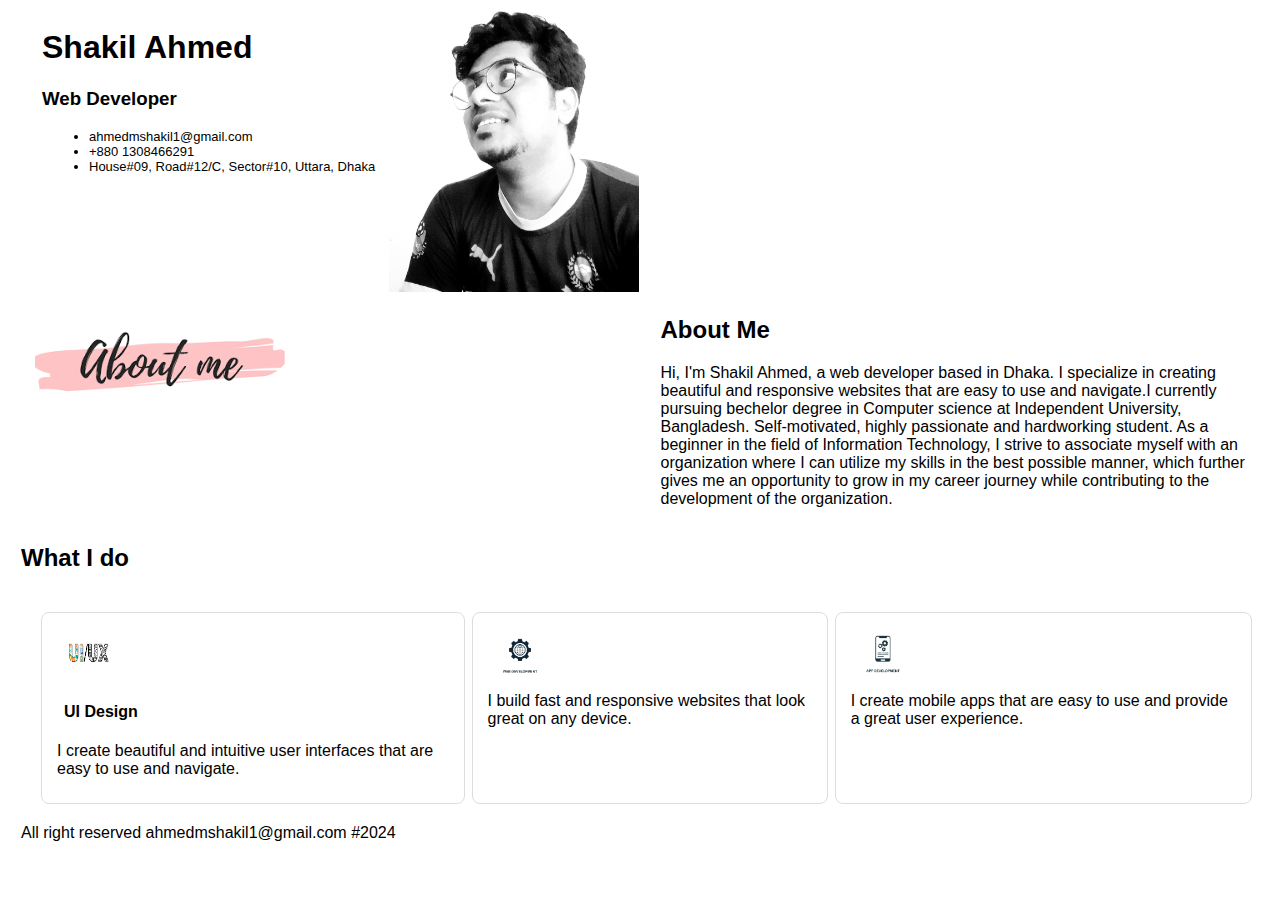
<file: index.html>
<!DOCTYPE html>
<html lang="en">
<head>
    <meta charset="UTF-8">
    <meta name="viewport" content="width=device-width, initial-scale=1.0">
    <title>Shakil Ahmed-Web Developer IUB</title>
    <link rel="stylesheet" href="styles.css">
</head>
<body>

<header>
    <div class="nav">
        <div class="headername">
            <h1>Shakil Ahmed</h1>
            <h3> Web Developer</h3>
            <ul>
                <li>ahmedmshakil1@gmail.com</li>
                <li>+880 1308466291</li>
                <li>House#09, Road#12/C, Sector#10, Uttara, Dhaka</li>
            </ul>

        </div>
        <div>
            <img src="/images/shakil.jpg" alt="Shakil Ahmed">  
        </div>
    </div>
    
</header>


<div class="container">
    <div id="pic">
        <img src="/images/aboutme.png" alt="Shakil Ahmed">
    </div>
    <div id="about-me">
 
        <h2>About Me</h2>        
        <p>Hi, I'm Shakil Ahmed, a web developer based in Dhaka. I specialize in creating beautiful and responsive websites that are easy to use and navigate.I currently pursuing bechelor degree in Computer science at Independent University, Bangladesh. Self-motivated, highly passionate and hardworking student. As a beginner in the field of Information Technology, I strive to associate myself with an organization where I can utilize my skills in the best possible manner, which further gives me an opportunity to grow in my career journey while contributing to the development of the organization.</p>
    </div>
    
    

</div>
<h2>What I do </h2>

<div id="services"> 

    <div class ="service-card"> 
        <img src="/images/uiux.png" alt="UI Design">
        <h4>UI Design </h4> 
        <p>I create beautiful and intuitive user interfaces that are easy to use and navigate.</p>
    </div>

    <div class ="service-card"> 
        <img src="/images/webdevelopment.jpg" alt="Web Development"> 
        <p>I build fast and responsive websites that look great on any device.</p>
    </div>

    <div class ="service-card"> 
        <img src="/images/appdevelopment.jpg" alt="App Development"> 
        <p>I create mobile apps that are easy to use and provide a great user experience.</p>
    </div>

</div>

<footer>All right reserved ahmedmshakil1@gmail.com  #2024</footer>

</body>
</html>
</file>
<file: styles.css>
*{
    font-family: Arial, sans-serif;
    margin-left: 07px;
  }
  .nav{
    display: flex;
    justify-content: flex-start;
    /* display: grid ; */
    /* grid-template-columns: 5fr 5fr 1fr; */

  }
  .headername{
    /* display: flex; */
    /* justify-content: center; */
    /* align-items: left; */
    /* flex-direction: column; */
    /* text-align: center; */

  }
  ul{
    font-size: 13px;
    
  }
  


  .container{
    /* display: flex; */
    display: grid ;
    grid-template-columns: 2fr 2fr;
    
  }
 
  img{

    width: 250px;
    height: auto;
  }


  #services {  
    margin: 0 auto;
    padding: 20px;
    border-radius: 10px;
    display: flex; 
    justify-content: space-between;
}

.service-card {
    padding: 15px;
    border: 1px solid #ddd;
    border-radius: 8px;
}

.service-card img {
  height: 50px;
  width: 50px;
    
    
    
}

.service-card p {
    margin: 10px 0;
}

.service-card:hover {
    box-shadow: 0 4px 8px rgba(0, 0, 0, 0.1);
}
</file>
